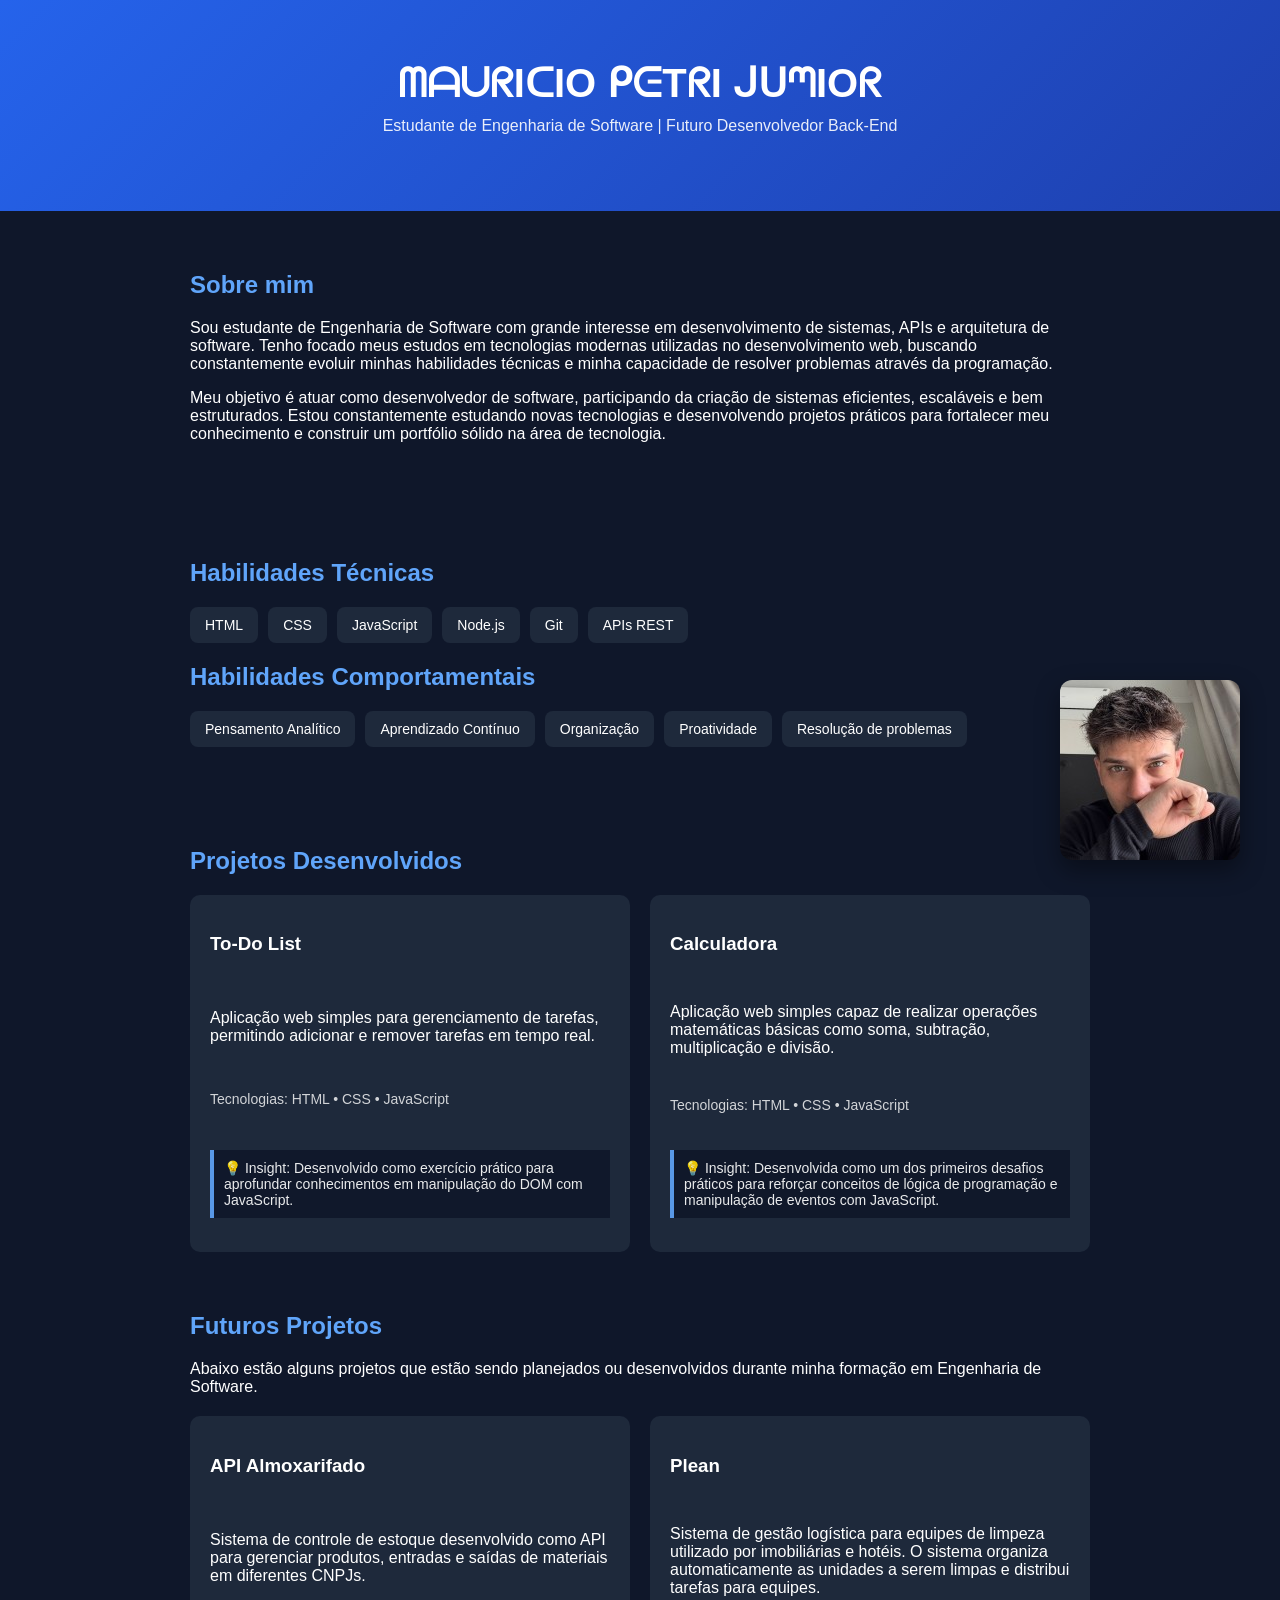
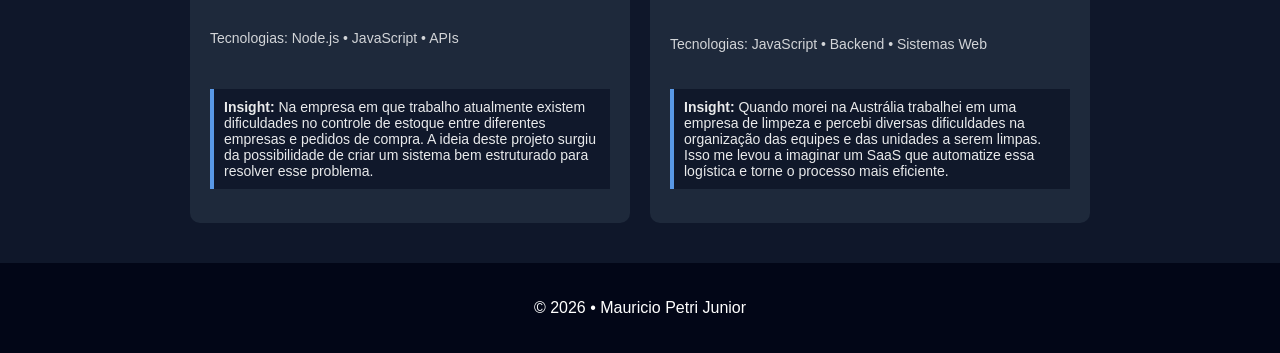
<file: index.html>
<!DOCTYPE html>
<html lang="pt-BR">

<head>

<meta charset="UTF-8">
<meta name="viewport" content="width=device-width, initial-scale=1.0">

<title>Mauricio Petri Junior | Portfólio</title>

<link rel="stylesheet" href="style.css">

</head>

<body>

<div class="foto-perfil">

<a href="https://github.com/ptrjr" target="_blank">

<img src="images/foto.jpg" alt="Mauricio Petri Junior">

<div class="overlay">
Veja meu GitHub
</div>

</a>

</div>

<header>

<h1>ᗰᗩᑌᖇIᑕIO ᑭᕮTᖇI ᒍᑌᘉIOᖇ</h1>
<p>Estudante de Engenharia de Software | Futuro Desenvolvedor Back-End</p>

</header>


<section class="container">

<h2>Sobre mim</h2>

<p>
Sou estudante de Engenharia de Software com grande interesse em desenvolvimento de sistemas, APIs e arquitetura de software. Tenho focado meus estudos em tecnologias modernas utilizadas no desenvolvimento web, buscando constantemente evoluir minhas habilidades técnicas e minha capacidade de resolver problemas através da programação.
</p>

<p>
Meu objetivo é atuar como desenvolvedor de software, participando da criação de sistemas eficientes, escaláveis e bem estruturados. Estou constantemente estudando novas tecnologias e desenvolvendo projetos práticos para fortalecer meu conhecimento e construir um portfólio sólido na área de tecnologia.
</p>

</section>


<section class="container">

<h2>Habilidades Técnicas</h2>

<div class="skills">

<span>HTML</span>
<span>CSS</span>
<span>JavaScript</span>
<span>Node.js</span>
<span>Git</span>
<span>APIs REST</span>

</div>

<h2>Habilidades Comportamentais</h2>

<div class="skills">

<span>Pensamento Analítico</span>
<span>Aprendizado Contínuo</span>
<span>Organização</span>
<span>Proatividade</span>
<span>Resolução de problemas</span>

</div>

</section>


<section class="container">

<h2>Projetos Desenvolvidos</h2>

<div class="projects">

<a href="Projetos\ToDo-List\index.html" class="project-link">

<div class="card">

<h3>To-Do List</h3>

<p>
Aplicação web simples para gerenciamento de tarefas,
permitindo adicionar e remover tarefas em tempo real.
</p>

<p class="tech">
Tecnologias: HTML • CSS • JavaScript
</p>

<p class="insight">
💡 Insight: Desenvolvido como exercício prático para
aprofundar conhecimentos em manipulação do DOM com JavaScript.
</p>

</div>

</a>


<a href="Projetos\Calculadora\index.html" class="project-link">

<div class="card">

<h3>Calculadora</h3>

<p>
Aplicação web simples capaz de realizar operações
matemáticas básicas como soma, subtração,
multiplicação e divisão.
</p>

<p class="tech">
Tecnologias: HTML • CSS • JavaScript
</p>

<p class="insight">
💡 Insight: Desenvolvida como um dos primeiros desafios
práticos para reforçar conceitos de lógica de programação
e manipulação de eventos com JavaScript.
</p>

</div>

</a>

</div>

</section>


<section class="container">

<h2>Futuros Projetos</h2>

<p>
Abaixo estão alguns projetos que estão sendo planejados ou desenvolvidos
durante minha formação em Engenharia de Software.
</p>

<div class="projects">

<a href="https://almoxarifado-dashboard.vercel.app/" target="_blank" class="project-link">
  <div class="card"> 

    <h3>API Almoxarifado</h3>

    <p>
      Sistema de controle de estoque desenvolvido como API para gerenciar produtos, entradas e saídas de materiais em diferentes CNPJs.
    </p>

    <p class="tech">Tecnologias: Node.js • JavaScript • APIs</p>

    <p class="insight">
      <strong>Insight:</strong> Na empresa em que trabalho atualmente existem
      dificuldades no controle de estoque entre diferentes empresas e pedidos
      de compra. A ideia deste projeto surgiu da possibilidade de criar um
      sistema bem estruturado para resolver esse problema.
    </p>

  </div>
</a>


<div class="card">

<h3>Plean</h3>

<p>
Sistema de gestão logística para equipes de limpeza utilizado por imobiliárias e hotéis. O sistema organiza automaticamente as unidades a serem limpas e distribui tarefas para equipes.
</p>

<p class="tech">Tecnologias: JavaScript • Backend • Sistemas Web</p>

<p class="insight">
<strong>Insight:</strong> Quando morei na Austrália trabalhei em uma
empresa de limpeza e percebi diversas dificuldades na organização das
equipes e das unidades a serem limpas. Isso me levou a imaginar um
SaaS que automatize essa logística e torne o processo mais eficiente.
</p>

</div>

</div>

</section>


<footer>

<p>© 2026 • Mauricio Petri Junior</p>

</footer>

<script src="script.js"></script>

</body>

</html>
</file>
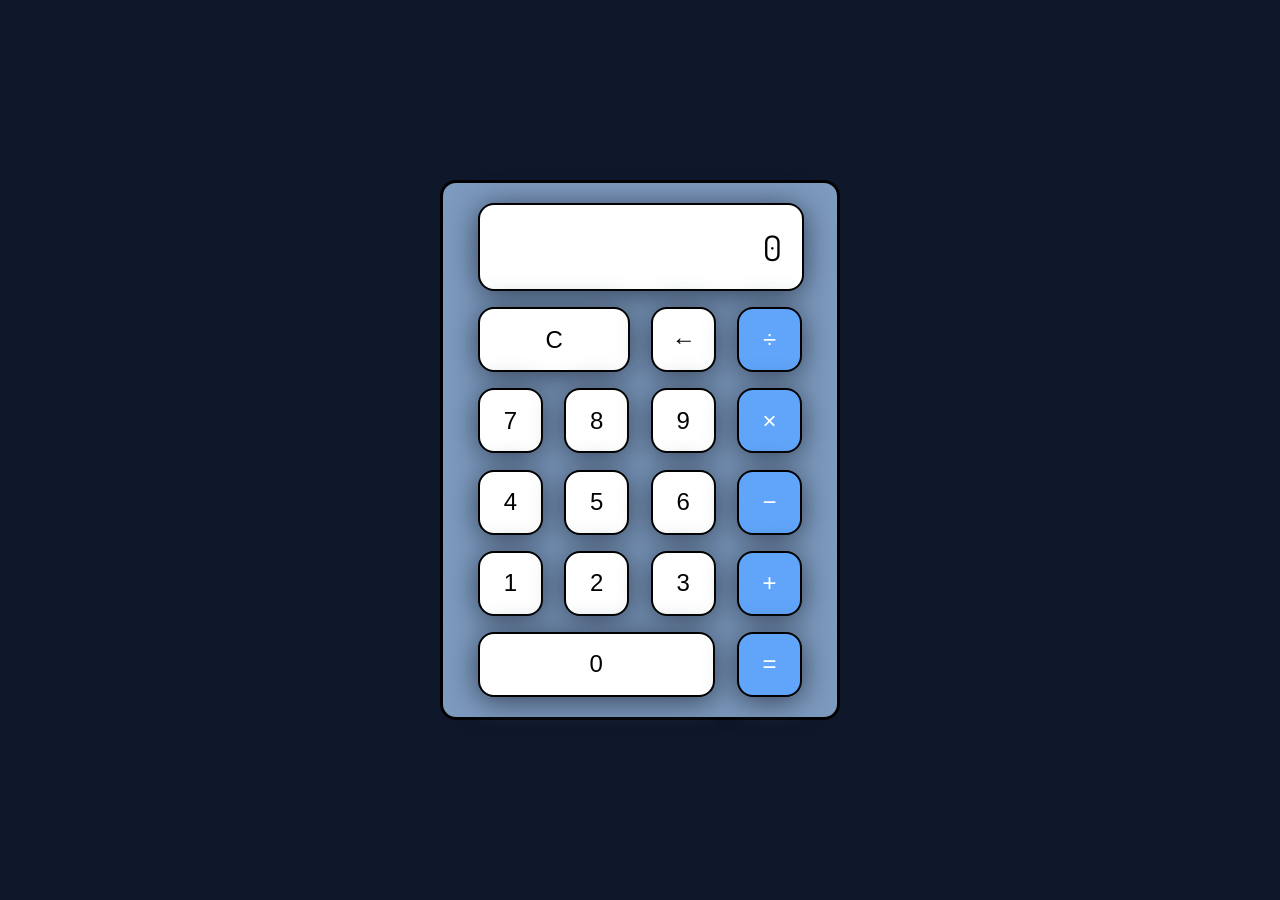
<file: Projetos/Calculadora/index.html>
<!DOCTYPE html>
<html lang="pt-BR">
<head>
<meta charset="UTF-8">
<title>Calculadora</title>
<link rel="stylesheet" href="style.css">
<link href="https://fonts.googleapis.com/css2?family=Dosis&display=swap" rel="stylesheet">
</head>

<body>

<div class="wrapper">

<div class="tela">0</div>

<div class="linhaBotoes">
<button class="botoes double">C</button>
<button class="botoes">←</button>
<button class="botoes">÷</button>
</div>

<div class="linhaBotoes">
<button class="botoes">7</button>
<button class="botoes">8</button>
<button class="botoes">9</button>
<button class="botoes">×</button>
</div>

<div class="linhaBotoes">
<button class="botoes">4</button>
<button class="botoes">5</button>
<button class="botoes">6</button>
<button class="botoes">−</button>
</div>

<div class="linhaBotoes">
<button class="botoes">1</button>
<button class="botoes">2</button>
<button class="botoes">3</button>
<button class="botoes">+</button>
</div>

<div class="linhaBotoes">
<button class="botoes triple">0</button>
<button class="botoes">=</button>
</div>

</div>

<script src="script.js"></script>

</body>
</html>
</file>
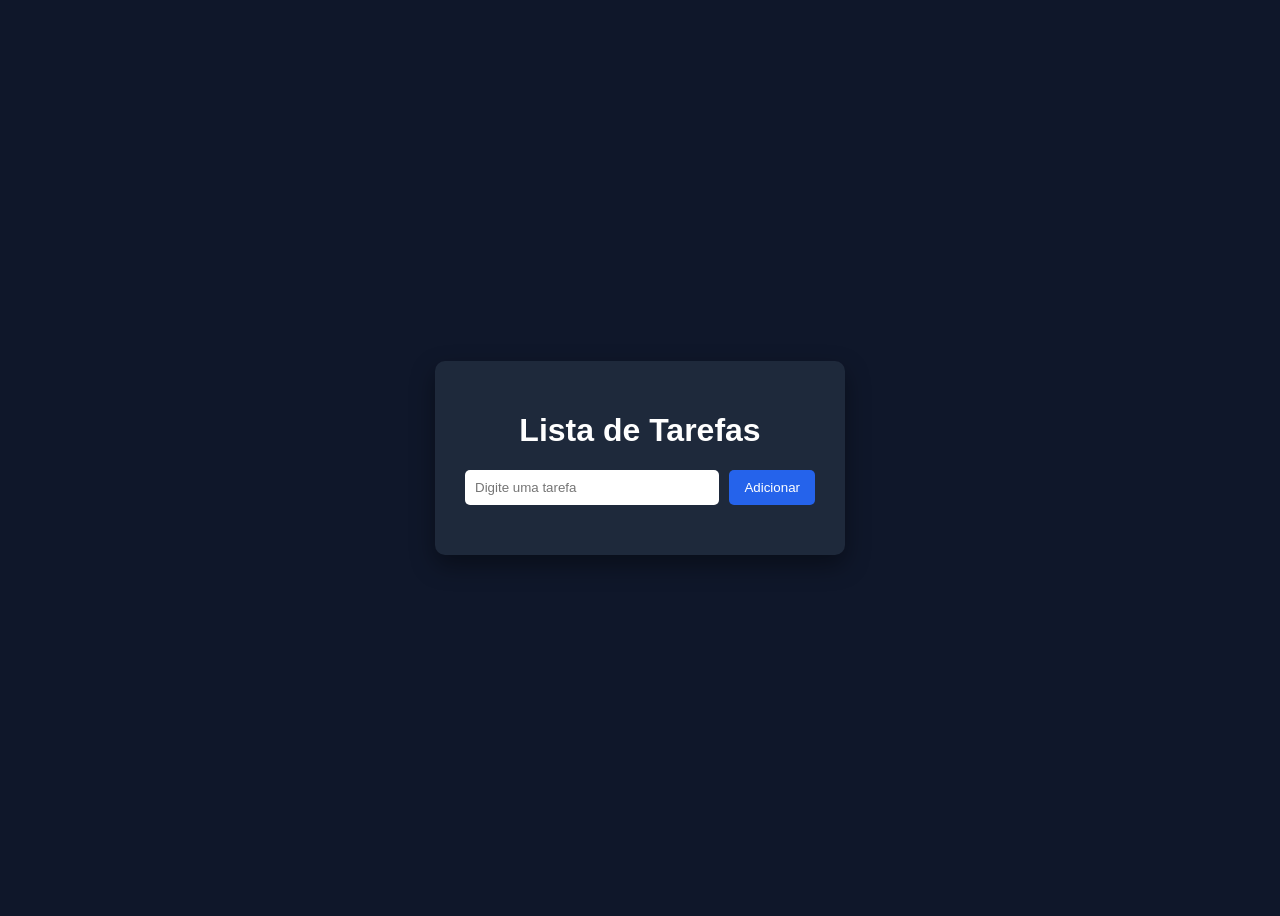
<file: Projetos/ToDo-List/index.html>
<!DOCTYPE html>
<html lang="pt-BR">

<head>

<meta charset="UTF-8">
<meta name="viewport" content="width=device-width, initial-scale=1.0">

<title>To-Do List</title>

<link rel="stylesheet" href="style.css">

</head>

<body>

<div class="app">

<h1>Lista de Tarefas</h1>

<div class="input-area">

<input id="taskInput" type="text" placeholder="Digite uma tarefa">

<button onclick="addTask()">Adicionar</button>

</div>

<ul id="taskList"></ul>

</div>

<script src="script.js"></script>

</body>
</html>
</file>
<file: style.css>
body{

  font-family: Arial, sans-serif;
  margin:0;
  background:#0f172a;
  color:white;

}

header{

  text-align:center;
  padding:60px 20px;
  background:linear-gradient(135deg,#2563eb,#1e40af);

}

header h1{

  margin:0;
  font-size:40px;

}

header p{

  margin-top:10px;
  opacity:0.9;

}

.container{

  max-width:900px;
  margin:auto;
  padding:40px 20px;

}

h2{

  color:#60a5fa;

}

.skills{

  display:flex;
  flex-wrap:wrap;
  gap:10px;
  margin-top:20px;

}

.skills span{

  background:#1e293b;
  padding:10px 15px;
  border-radius:8px;
  font-size:14px;

}

.projects{

  display:grid;
  grid-template-columns:1fr 1fr;
  gap:20px;
  margin-top:20px;

}

.card{

  background:#1e293b;
  padding:20px;
  border-radius:10px;
  transition:0.3s;
  display:flex;
  flex-direction:column;
  justify-content:space-between;
  height:100%;

}

.card:hover{

  transform:translateY(-5px);
  background:#334155;

}

.tech{

  margin-top:10px;
  font-size:14px;
  opacity:0.8;

}

.insight{

  margin-top:10px;
  padding:10px;
  background:#0f172a;
  border-left:4px solid #60a5fa;
  font-size:14px;
  opacity:0.9;

}

/* 🔥 CORREÇÃO DO LINK DO CARD */
.project-link{
  text-decoration:none;
  display:block;
}

/* garante padrão visual igual ao outro card */
.project-link .card,
.project-link .card *{
  color:white;
  text-decoration:none;
}

/* hover aplicado corretamente */
.project-link:hover .card{
  transform:translateY(-5px);
  background:#334155;
  transition:0.3s;
}

.foto-perfil{

  position: fixed;
  bottom: 40px;
  right: 40px;

  width: 180px;
  height: 180px;

  border-radius: 12px;
  overflow: hidden;

  box-shadow: 0 10px 25px rgba(0,0,0,0.4);

  cursor: pointer;

}

.foto-perfil img{

  width:100%;
  height:100%;
  object-fit:cover;
  display:block;

}

.overlay{

  position:absolute;
  top:0;
  left:0;

  width:100%;
  height:100%;

  background:rgba(0,0,0,0.6);

  display:flex;
  align-items:center;
  justify-content:center;

  color:white;
  font-weight:bold;

  opacity:0;
  transition:0.3s;

}

.foto-perfil:hover .overlay{

  opacity:1;

}

footer{

  text-align:center;
  padding:20px;
  margin-top:40px;
  background:#020617;

}
</file>
<file: Projetos/Calculadora/style.css>
html{
    box-sizing:border-box;
    height:100%;
}

*,
*::before,
*::after{
    box-sizing:inherit;
    margin:0;
    padding:0;
}

body{
    display:flex;
    align-items:center;
    justify-content:center;
    height:100%;
    background:#0f172a;
    font-family:'Dosis', sans-serif;
}

.wrapper{
    background:#7d9abf;
    border:3px solid black;
    border-radius:16px;
    width:400px;
    height:540px;
    padding:20px 35px;
}

.tela{
    background:white;
    border:2px solid black;
    border-radius:16px;
    box-shadow:0 4px 30px #334155;
    font-size:35px;
    padding:20px;
    text-align:right;
    width:326px;
}

.linhaBotoes{
    display:flex;
    justify-content:space-between;
    margin:5% 0;
}

.botoes{
    background:white;
    border:2px solid black;
    border-radius:16px;
    box-shadow:0 4px 30px #334155;
    flex-basis:20%;
    font-size:24px;
    height:65px;
}

.botoes:last-child{
    background:#60a5fa;
    color:white;
}

.botoes:hover{
    background-color:inherit;
}

.botoes:active{
    background-color:#7d9abf;
}

.double{
    flex-basis:47%;
}

.triple{
    flex-basis:73%;
}
</file>
<file: Projetos/ToDo-List/style.css>
body{

font-family: Arial, sans-serif;
background:#0f172a;
color:white;

display:flex;
justify-content:center;
align-items:center;

height:100vh;

}

.app{

background:#1e293b;
padding:30px;

border-radius:10px;

width:350px;

box-shadow:0 10px 25px rgba(0,0,0,0.4);

}

h1{

text-align:center;

}

.input-area{

display:flex;
gap:10px;

margin-bottom:20px;

}

input{

flex:1;

padding:10px;

border:none;
border-radius:5px;

}

button{

padding:10px 15px;

background:#2563eb;

color:white;

border:none;

border-radius:5px;

cursor:pointer;

}

ul{

list-style:none;
padding:0;

}

li{

background:#334155;

padding:10px;

margin-top:10px;

border-radius:5px;

display:flex;

justify-content:space-between;

align-items:center;

}

.completed{

text-decoration:line-through;
opacity:0.6;

}

.actions{

display:flex;
gap:10px;

}

.actions span{

cursor:pointer;

}
</file>
